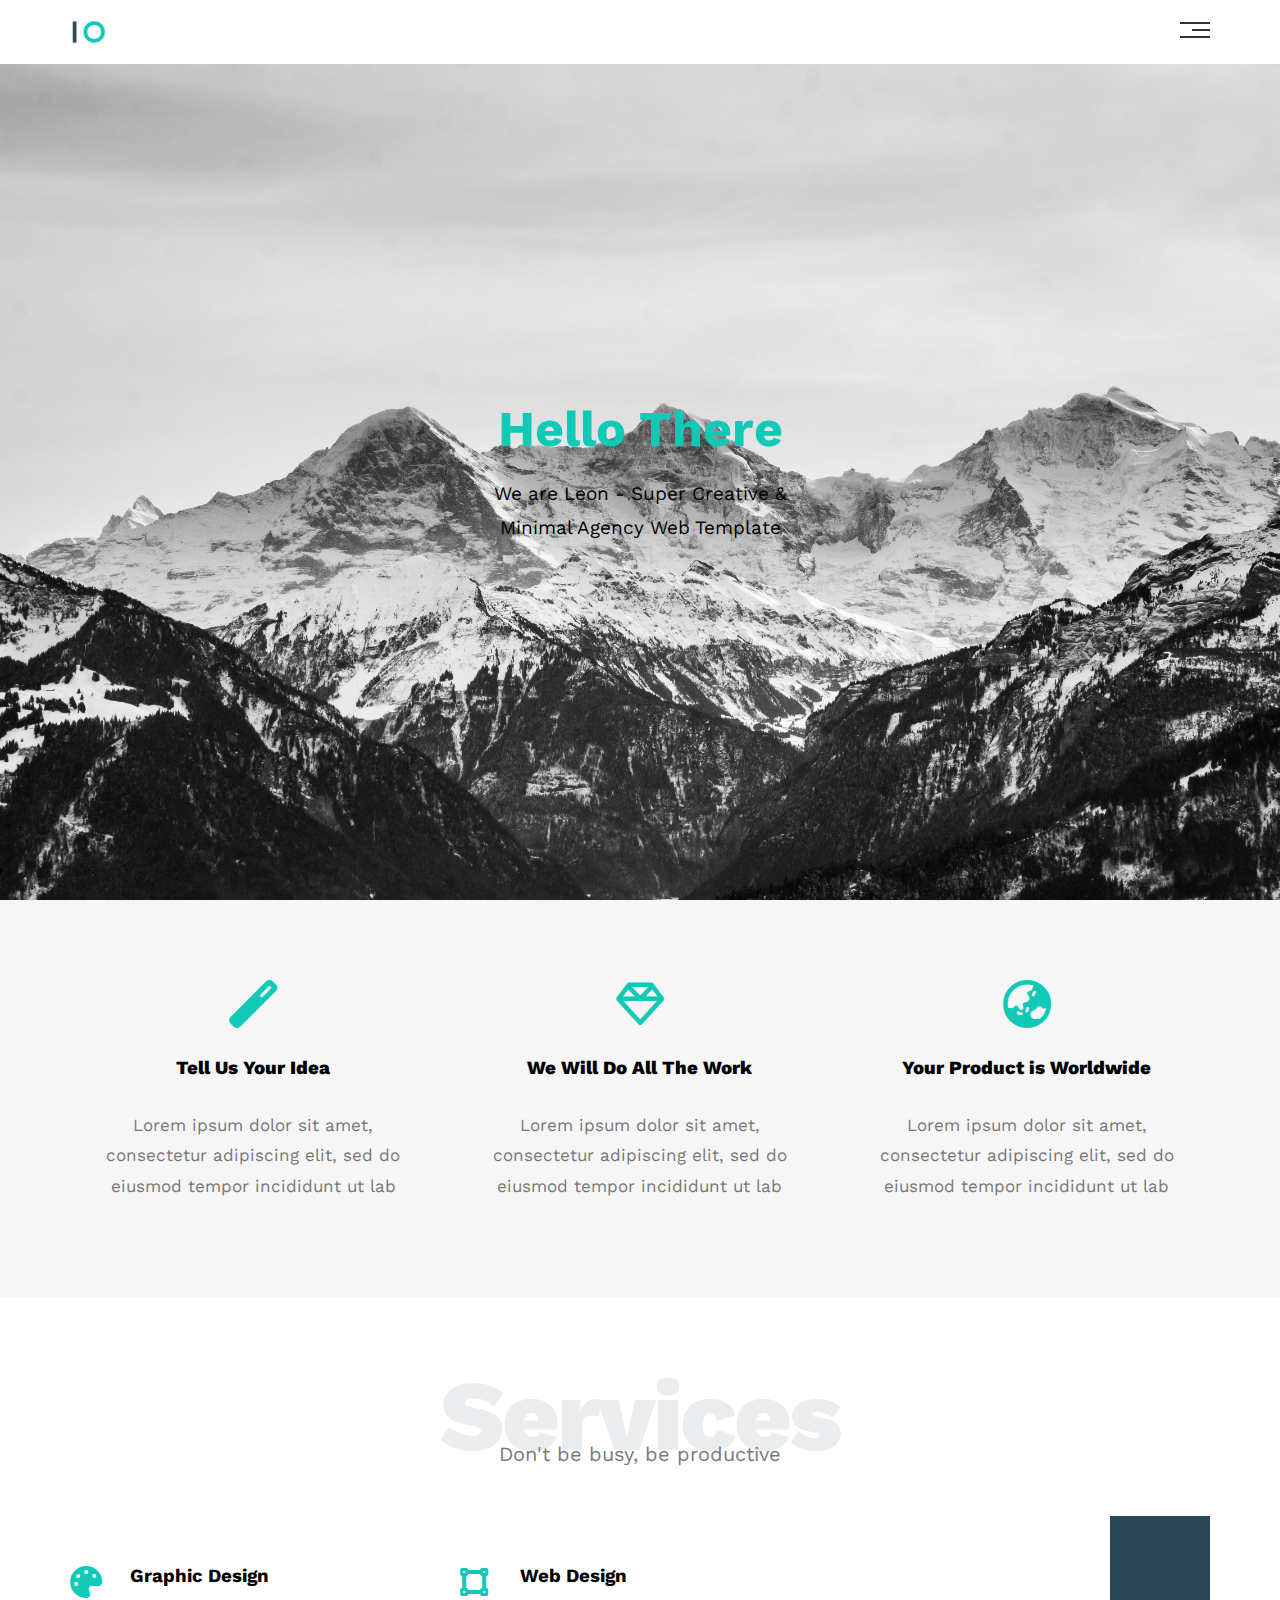
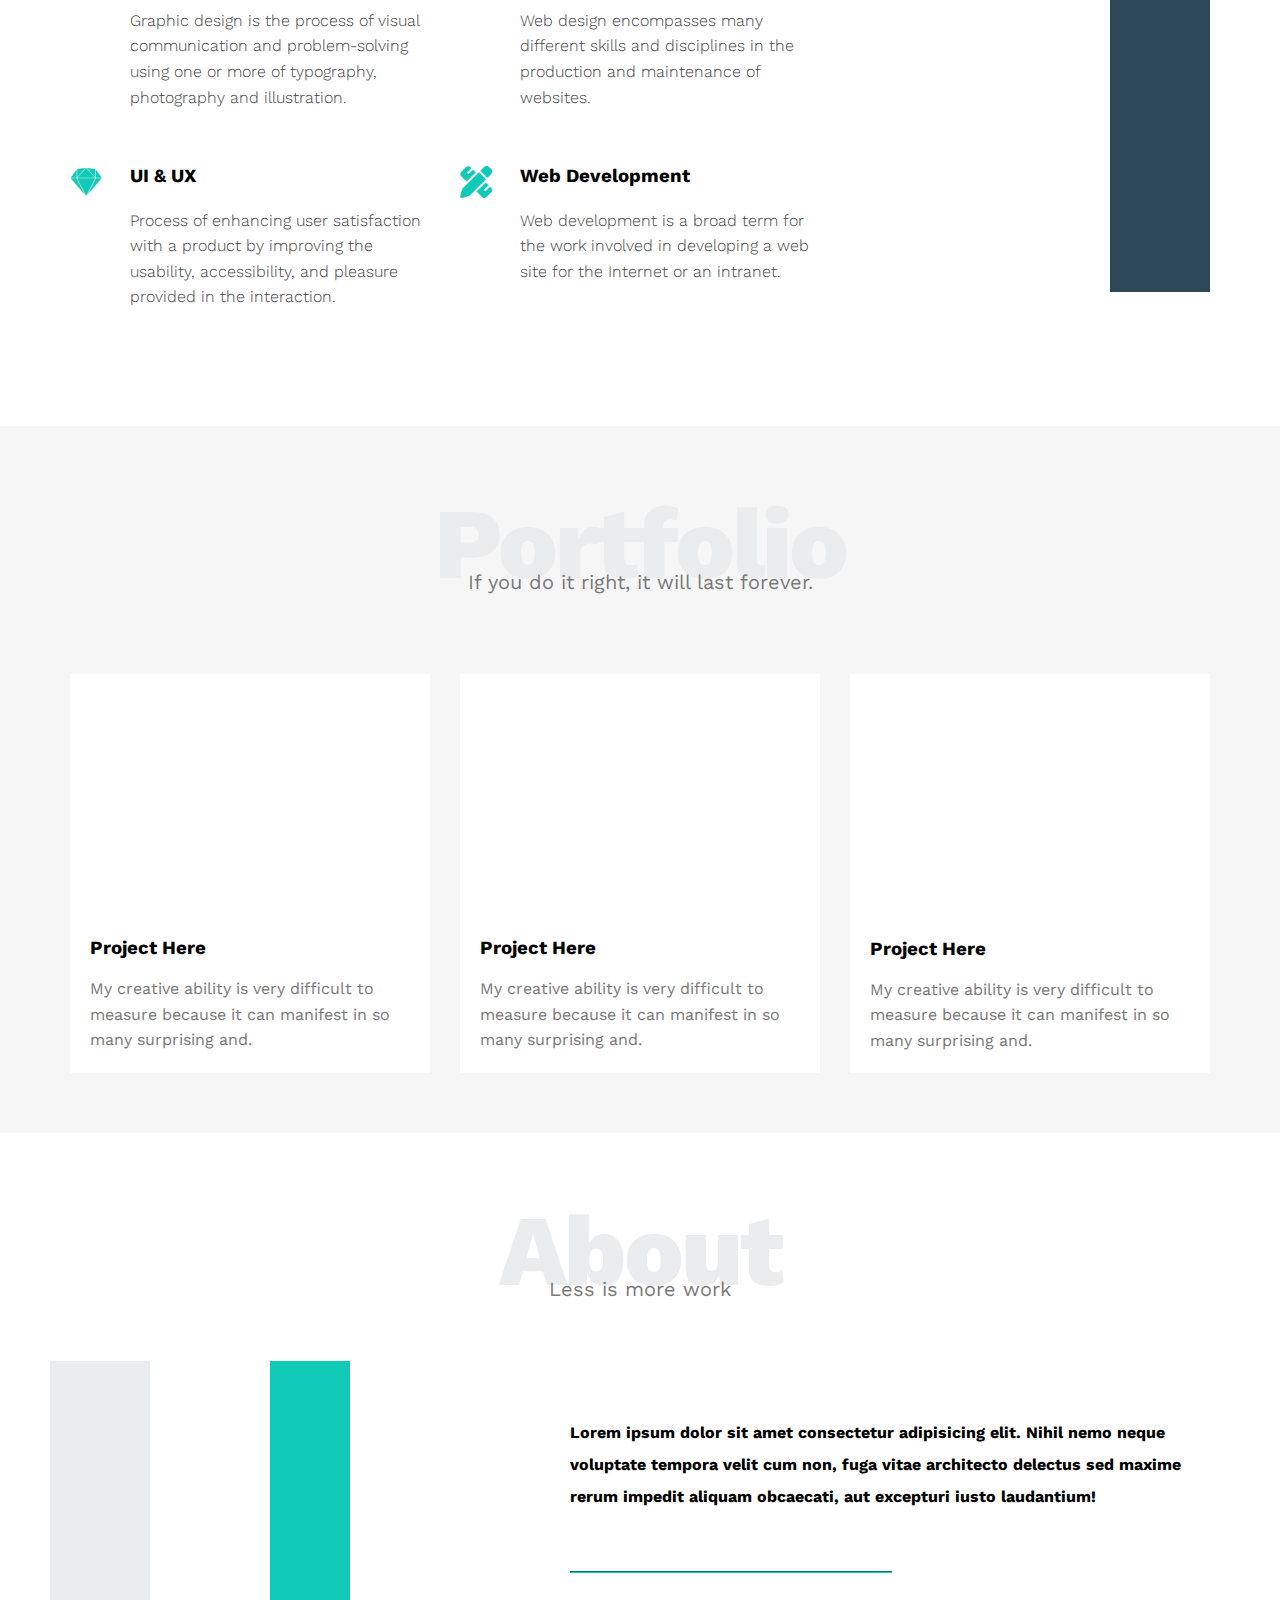
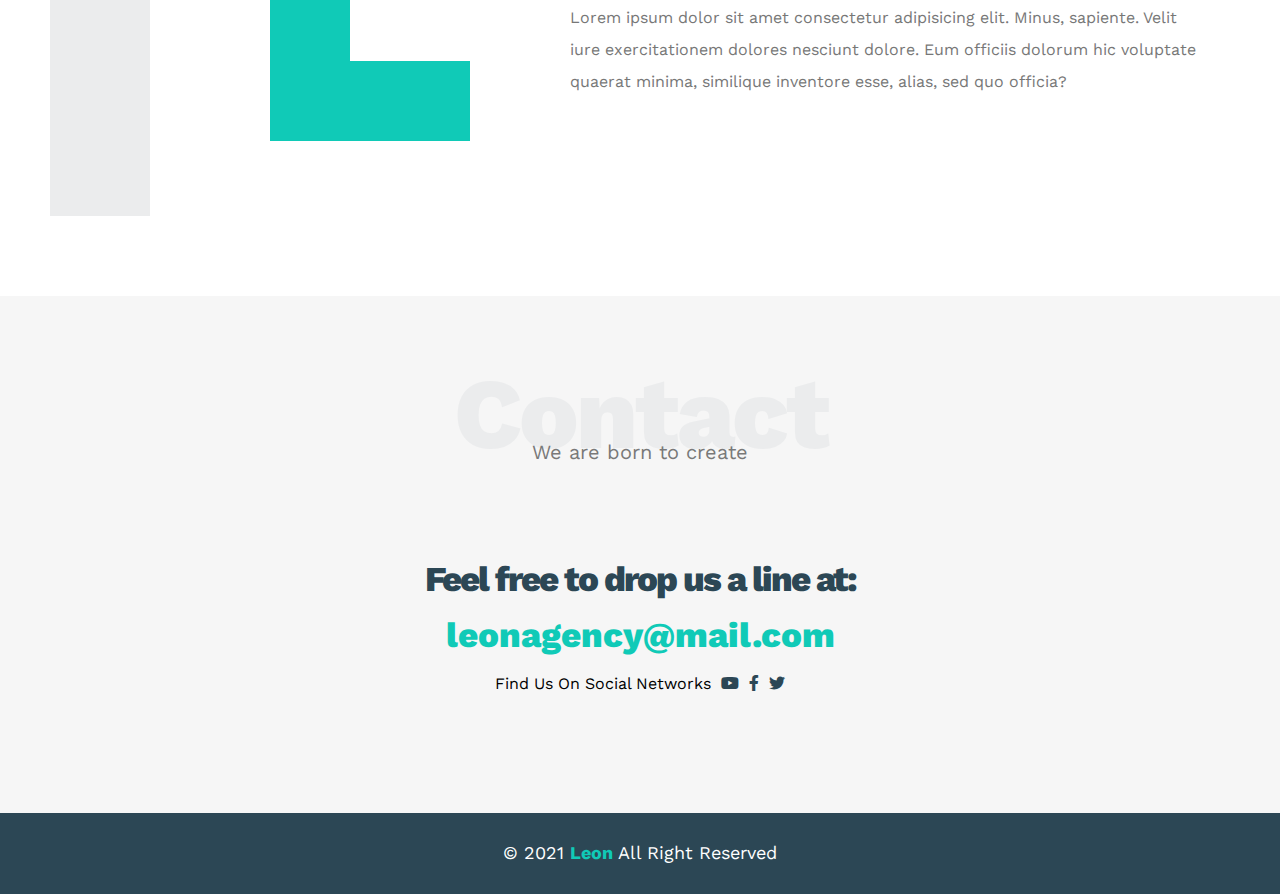
<file: 01-Tempelate__1/index.html>
<!DOCTYPE html>
<html lang="en">
  <head>
    <meta charset="UTF-8" />
    <meta http-equiv="X-UA-Compatible" content="IE=edge" />
    <meta name="viewport" content="width=device-width, initial-scale=1.0" />
    <title>Leon | Template One</title>
    <!-- Main Template CSS File -->
    <link rel="stylesheet" href="css/leon.css" />
    <!-- Render All Elements Normally -->
    <link rel="stylesheet" href="css/normalize.css" />
    <!-- Font Awesome Library -->
    <link rel="stylesheet" href="css/all.min.css" />
    <!-- Google Fonts -->
    <link rel="preconnect" href="https://fonts.gstatic.com" />
    <link
      href="https://fonts.googleapis.com/css2?family=Work+Sans:wght@200;300;400;500;600;700;800&#038;display=swap"
      rel="stylesheet"
    />
  </head>
  <body>
    <!-- Start Header -->
    <div class="header">
      <div class="container">
        <img decoding="async" class="logo" src="images/logo.png" alt="" />
        <div class="links" id="links">
          <span class="icon">
            <span></span>
            <span></span>
            <span></span>
          </span>
          <ul id="list">
            <li><a href="#services">Services</a></li>
            <li><a href="#portfolio">Portfolio</a></li>
            <li><a href="#about">About</a></li>
            <li><a href="#contact">Contact</a></li>
          </ul>
        </div>
      </div>
    </div>
    <!-- End Header -->
    <!-- Start Landing Section -->
    <div class="landing">
      <div class="intro-text">
        <h1>Hello There</h1>
        <p>We are Leon - Super Creative & Minimal Agency Web Template</p>
      </div>
    </div>
    <!-- End Landing Section -->
    <!-- Start Features -->
    <div class="features">
      <div class="container">
        <div class="feat">
          <i class="fas fa-magic fa-3x"></i>
          <h3>Tell Us Your Idea</h3>
          <p>
            Lorem ipsum dolor sit amet, consectetur adipiscing elit, sed do
            eiusmod tempor incididunt ut lab
          </p>
        </div>
        <div class="feat">
          <i class="far fa-gem fa-3x"></i>
          <h3>We Will Do All The Work</h3>
          <p>
            Lorem ipsum dolor sit amet, consectetur adipiscing elit, sed do
            eiusmod tempor incididunt ut lab
          </p>
        </div>
        <div class="feat">
          <i class="fas fa-globe-asia fa-3x"></i>
          <h3>Your Product is Worldwide</h3>
          <p>
            Lorem ipsum dolor sit amet, consectetur adipiscing elit, sed do
            eiusmod tempor incididunt ut lab
          </p>
        </div>
      </div>
    </div>
    <!-- End Features -->
    <!-- Start Services -->
    <div class="services" id="services">
      <div class="container">
        <h2 class="special-heading">Services</h2>
        <p>Don't be busy, be productive</p>
        <div class="services-content">
          <div class="col">
            <!-- Start Service -->
            <div class="srv">
              <i class="fas fa-palette fa-2x"></i>
              <div class="text">
                <h3>Graphic Design</h3>
                <p>
                  Graphic design is the process of visual communication and
                  problem-solving using one or more of typography, photography
                  and illustration.
                </p>
              </div>
            </div>
            <div class="srv">
              <i class="fab fa-sketch fa-2x"></i>
              <div class="text">
                <h3>UI & UX</h3>
                <p>
                  Process of enhancing user satisfaction with a product by
                  improving the usability, accessibility, and pleasure provided
                  in the interaction.
                </p>
              </div>
            </div>
            <!-- End Service -->
          </div>
          <div class="col">
            <!-- Start Services -->
            <div class="srv">
              <i class="fas fa-vector-square fa-2x"></i>
              <div class="text">
                <h3>Web Design</h3>
                <p>
                  Web design encompasses many different skills and disciplines
                  in the production and maintenance of websites.
                </p>
              </div>
            </div>
            <div class="srv">
              <i class="fas fa-pencil-ruler fa-2x"></i>
              <div class="text">
                <h3>Web Development</h3>
                <p>
                  Web development is a broad term for the work involved in
                  developing a web site for the Internet or an intranet.
                </p>
              </div>
            </div>
            <!-- End Services -->
          </div>
          <div class="col">
            <div class="image image-column">
              <img decoding="async" src="images/services.jpg" alt="" />
            </div>
          </div>
        </div>
      </div>
    </div>
    <!-- End Services -->
    <!-- Start Portfolio -->
    <div class="portfolio" id="portfolio">
      <div class="container">
        <h2 class="special-heading">Portfolio</h2>
        <p>If you do it right, it will last forever.</p>
        <div class="portfolio-content">
          <div class="card">
            <img decoding="async" src="images/portfolio-1.jpg" alt="" />
            <div class="info">
              <h3>Project Here</h3>
              <p>
                My creative ability is very difficult to measure because it can
                manifest in so many surprising and.
              </p>
            </div>
          </div>
          <div class="card">
            <img decoding="async" src="images/portfolio-2.jpg" alt="" />
            <div class="info">
              <h3>Project Here</h3>
              <p>
                My creative ability is very difficult to measure because it can
                manifest in so many surprising and.
              </p>
            </div>
          </div>
          <div class="card">
            <img decoding="async" src="images/portfolio-3.jpg" alt="" />
            <div class="info">
              <h3>Project Here</h3>
              <p>
                My creative ability is very difficult to measure because it can
                manifest in so many surprising and.
              </p>
            </div>
          </div>
        </div>
      </div>
    </div>
    <!-- End Portfolio -->
    <!-- Start About -->
    <div class="about">
      <div class="container">
        <h2 class="special-heading">About</h2>
        <p>Less is more work</p>
        <div class="about-content">
          <div class="image">
            <img decoding="async" src="images/about-1.jpg" alt="" />
          </div>
          <div class="text">
            <p>
              Lorem ipsum dolor sit amet consectetur adipisicing elit. Nihil
              nemo neque voluptate tempora velit cum non, fuga vitae architecto
              delectus sed maxime rerum impedit aliquam obcaecati, aut excepturi
              iusto laudantium!
            </p>
            <hr />
            <p>
              Lorem ipsum dolor sit amet consectetur adipisicing elit. Minus,
              sapiente. Velit iure exercitationem dolores nesciunt dolore. Eum
              officiis dolorum hic voluptate quaerat minima, similique inventore
              esse, alias, sed quo officia?
            </p>
          </div>
        </div>
      </div>
    </div>
    <!-- End About -->
    <!-- Start Contact -->
    <div class="contact">
      <div class="container">
        <h2 class="special-heading">Contact</h2>
        <p>We are born to create</p>
        <div class="info">
          <p class="label">Feel free to drop us a line at:</p>
          <a href="mailto:leonagency@mail.com?subject=Contact" class="link"
            >leonagency@mail.com</a
          >
          <div class="social">
            Find Us On Social Networks
            <i class="fab fa-youtube"></i>
            <i class="fab fa-facebook-f"></i>
            <i class="fab fa-twitter"></i>
          </div>
        </div>
      </div>
    </div>
    <!-- End Contact -->
    <!-- Start Footer -->
    <div class="footer">&copy; 2021 <span>Leon</span> All Right Reserved</div>
    <!-- End Footer -->

    <script src="script.js"></script>
  </body>
</html>
</file>
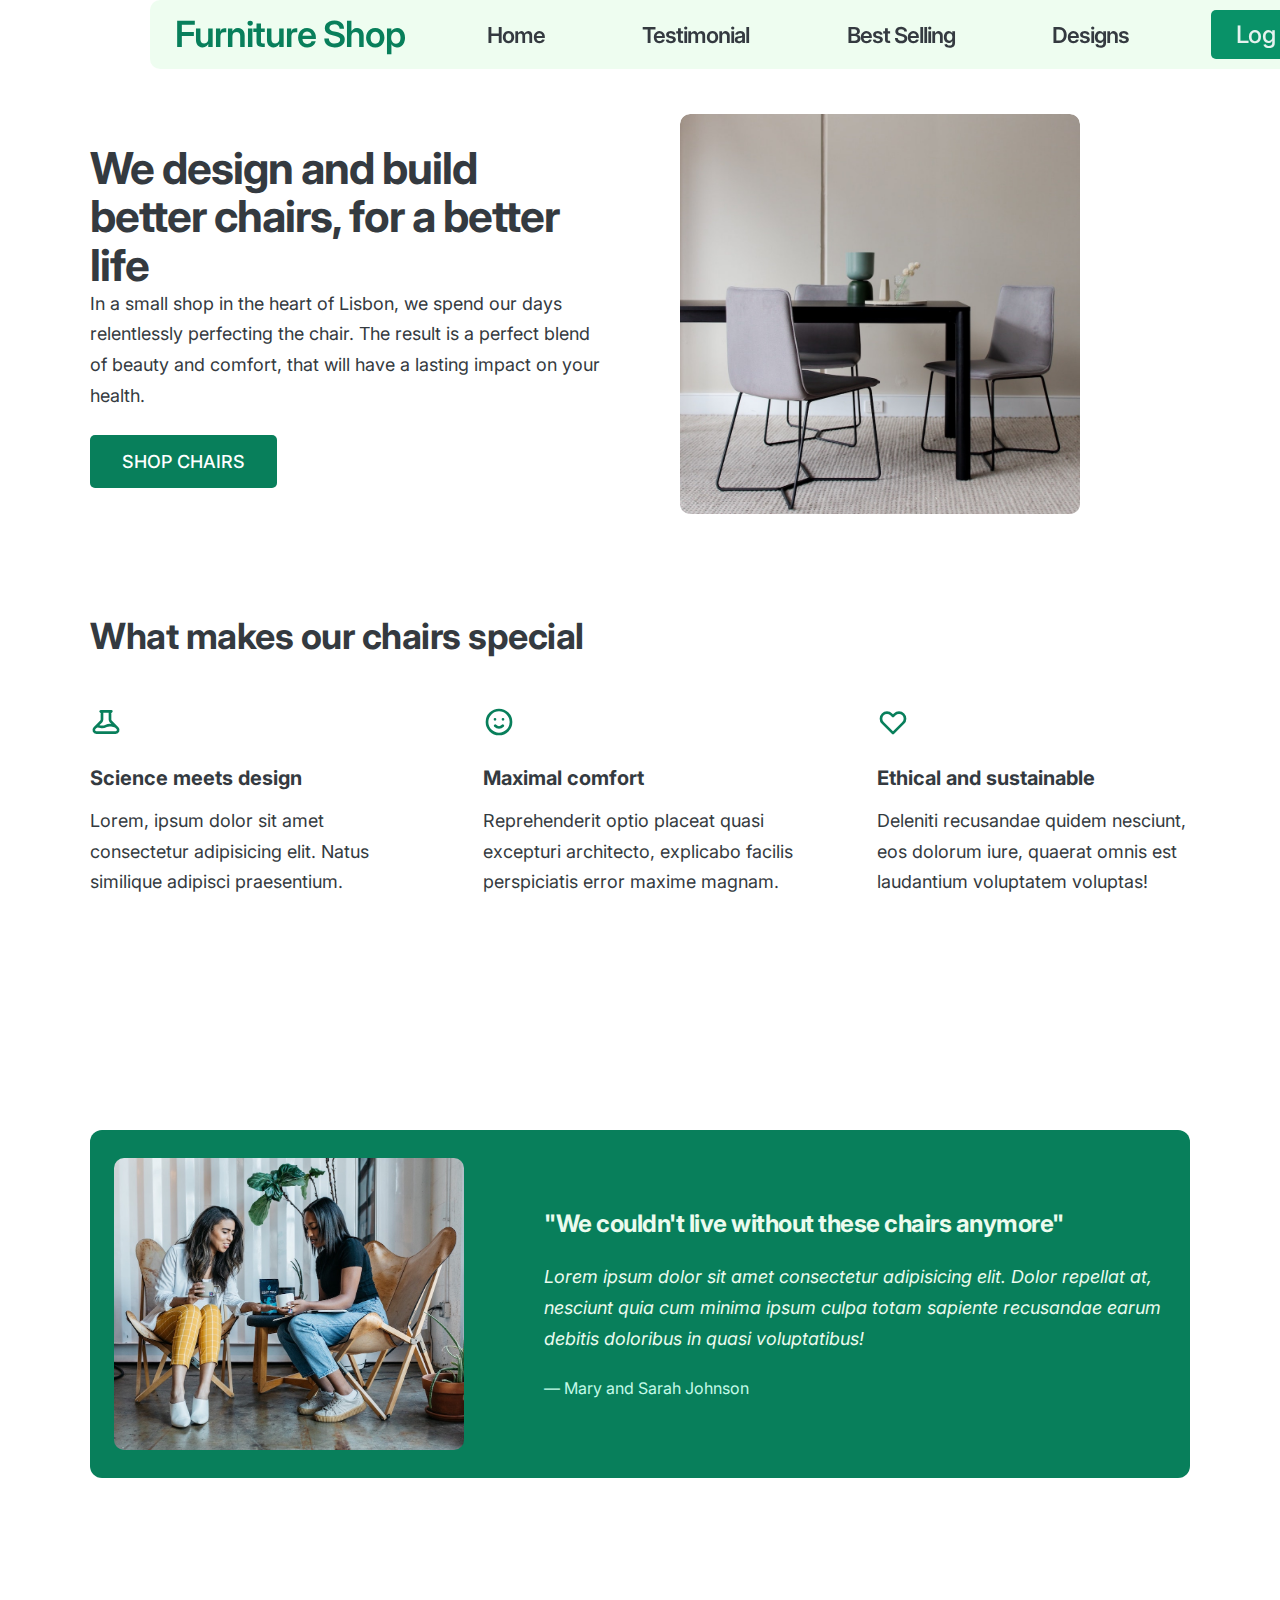
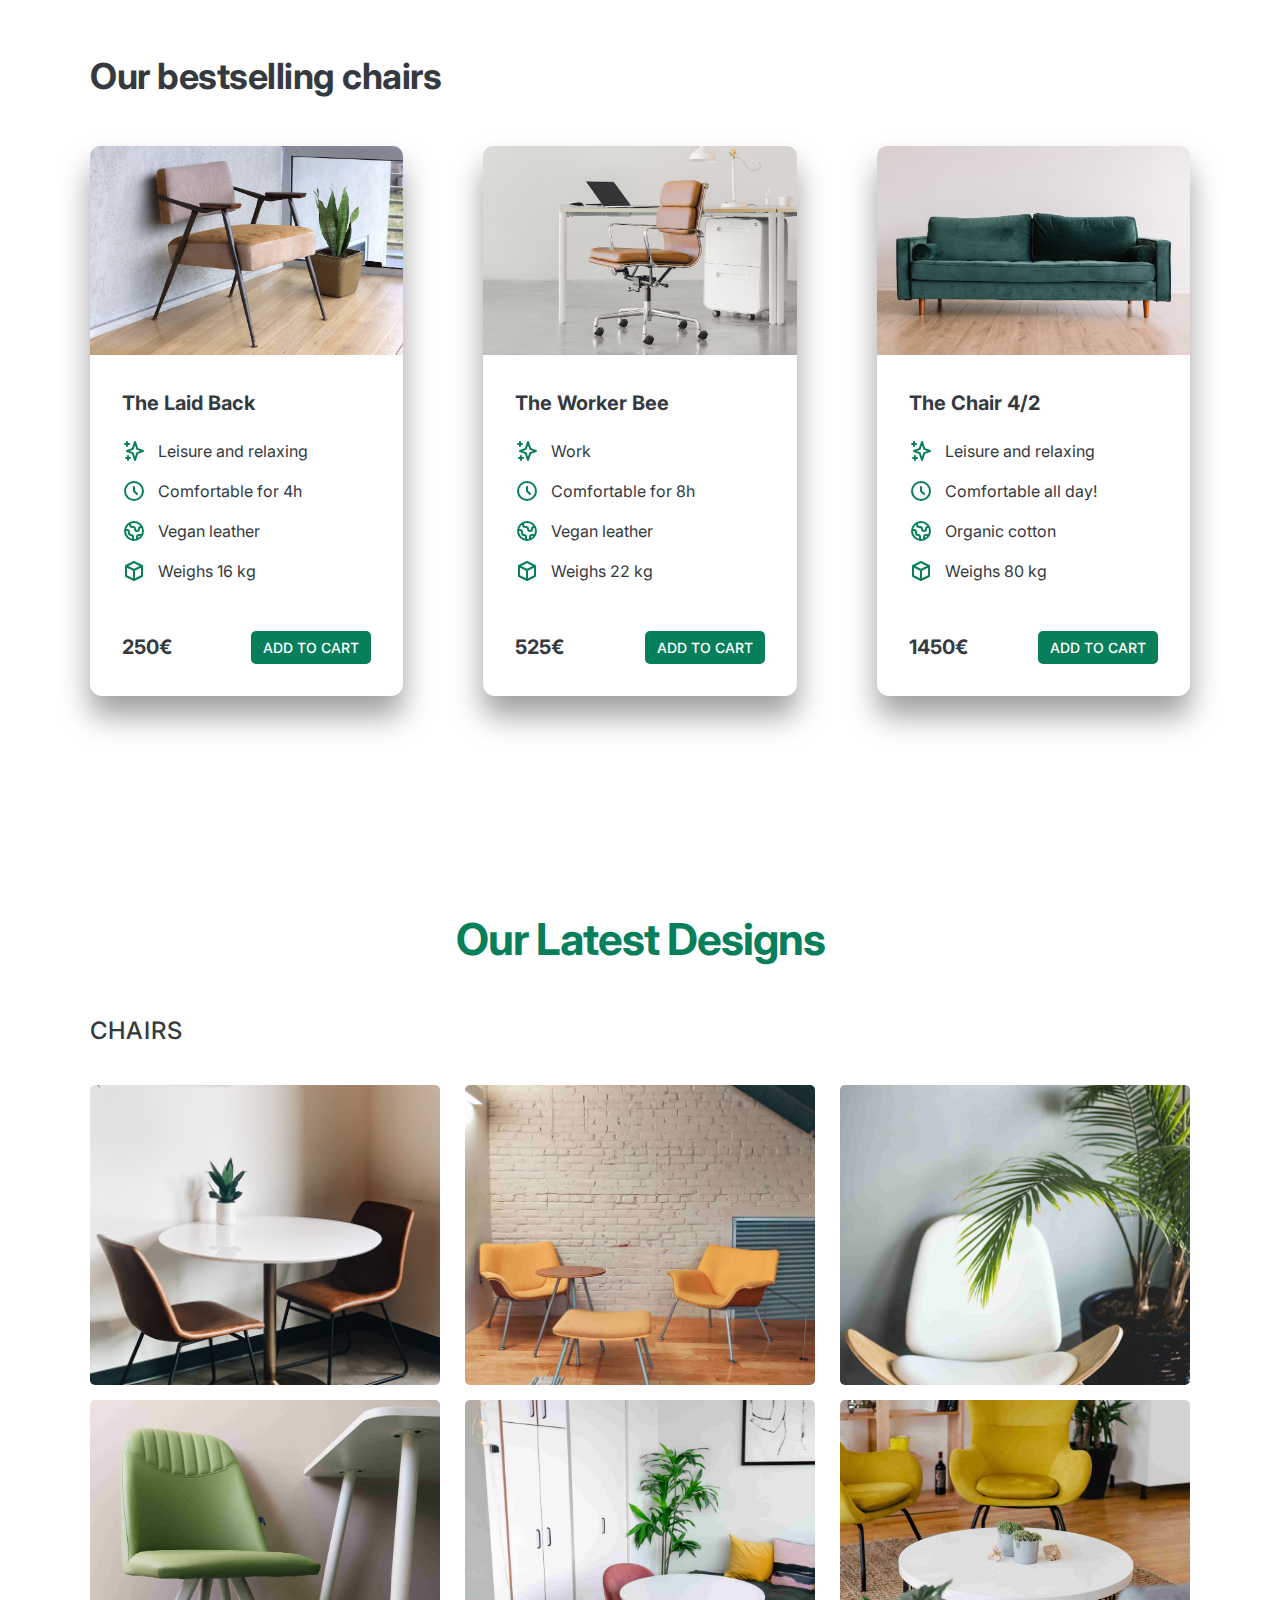
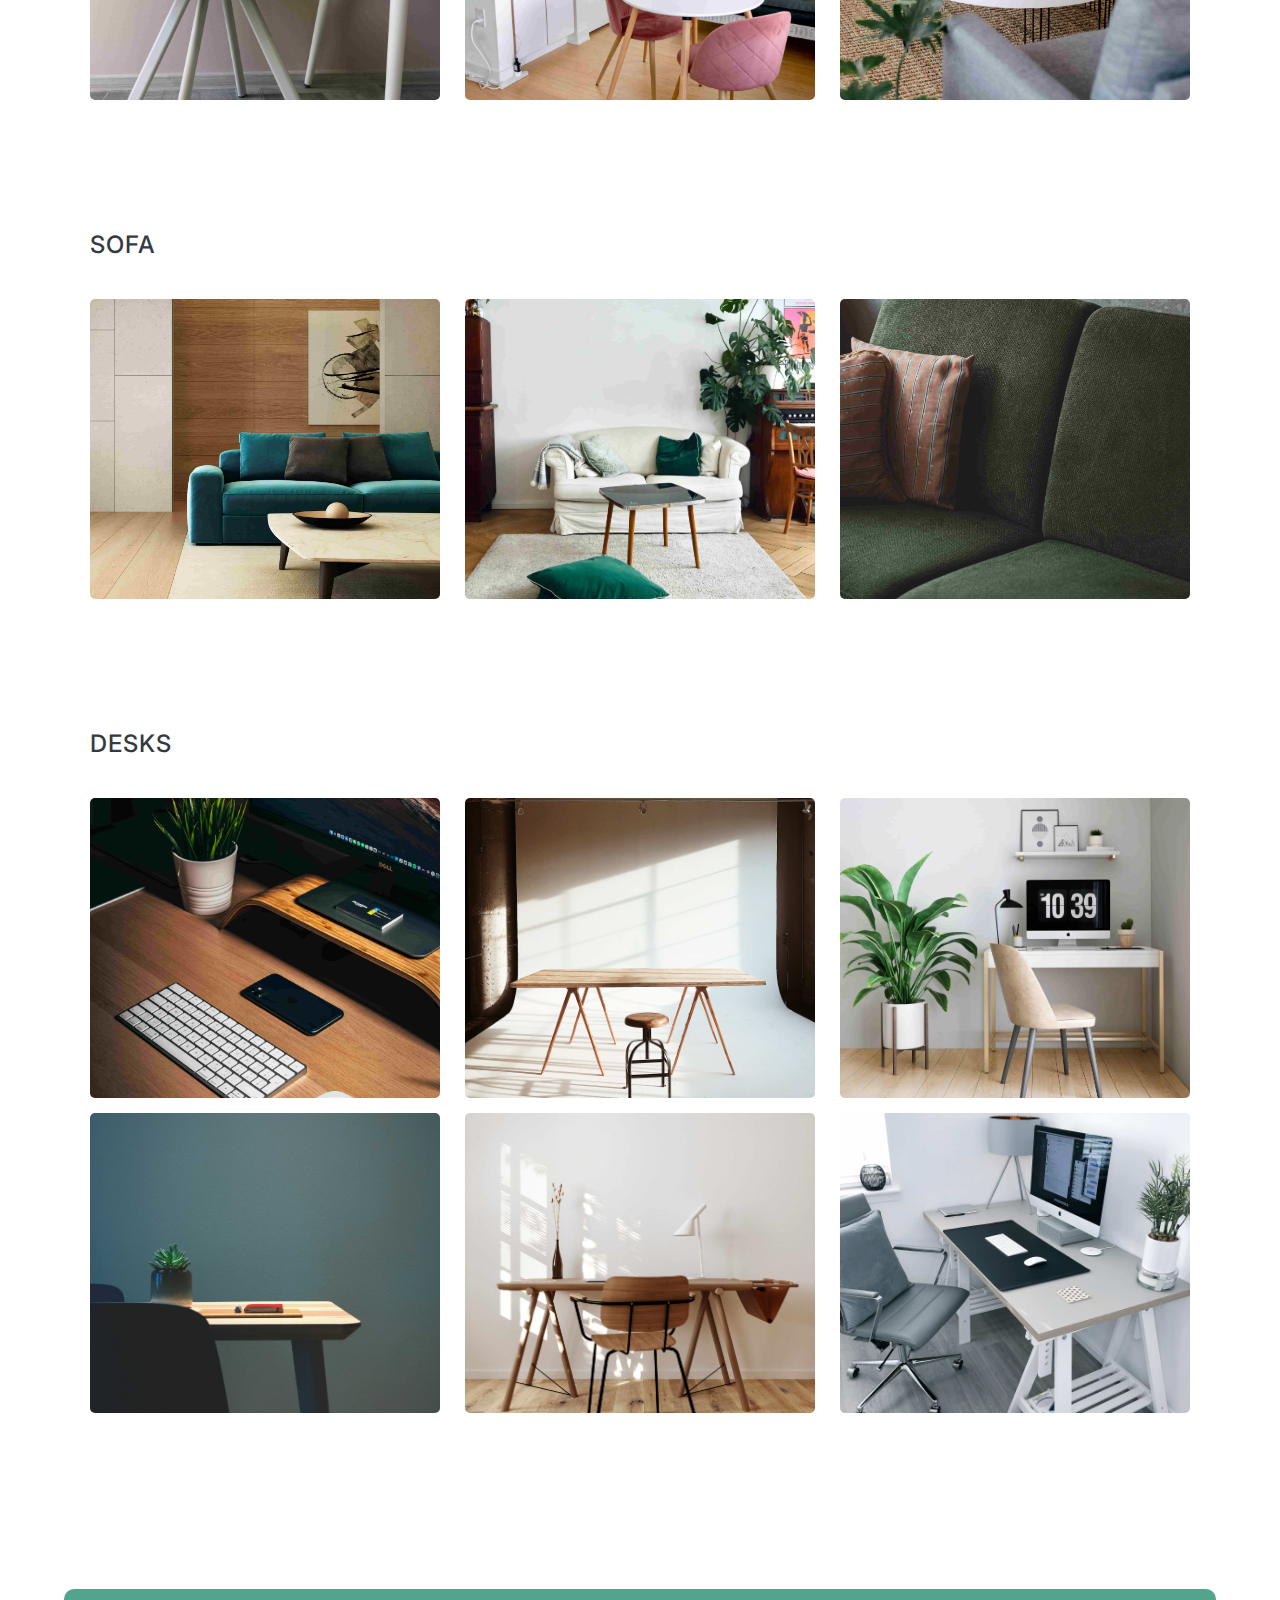
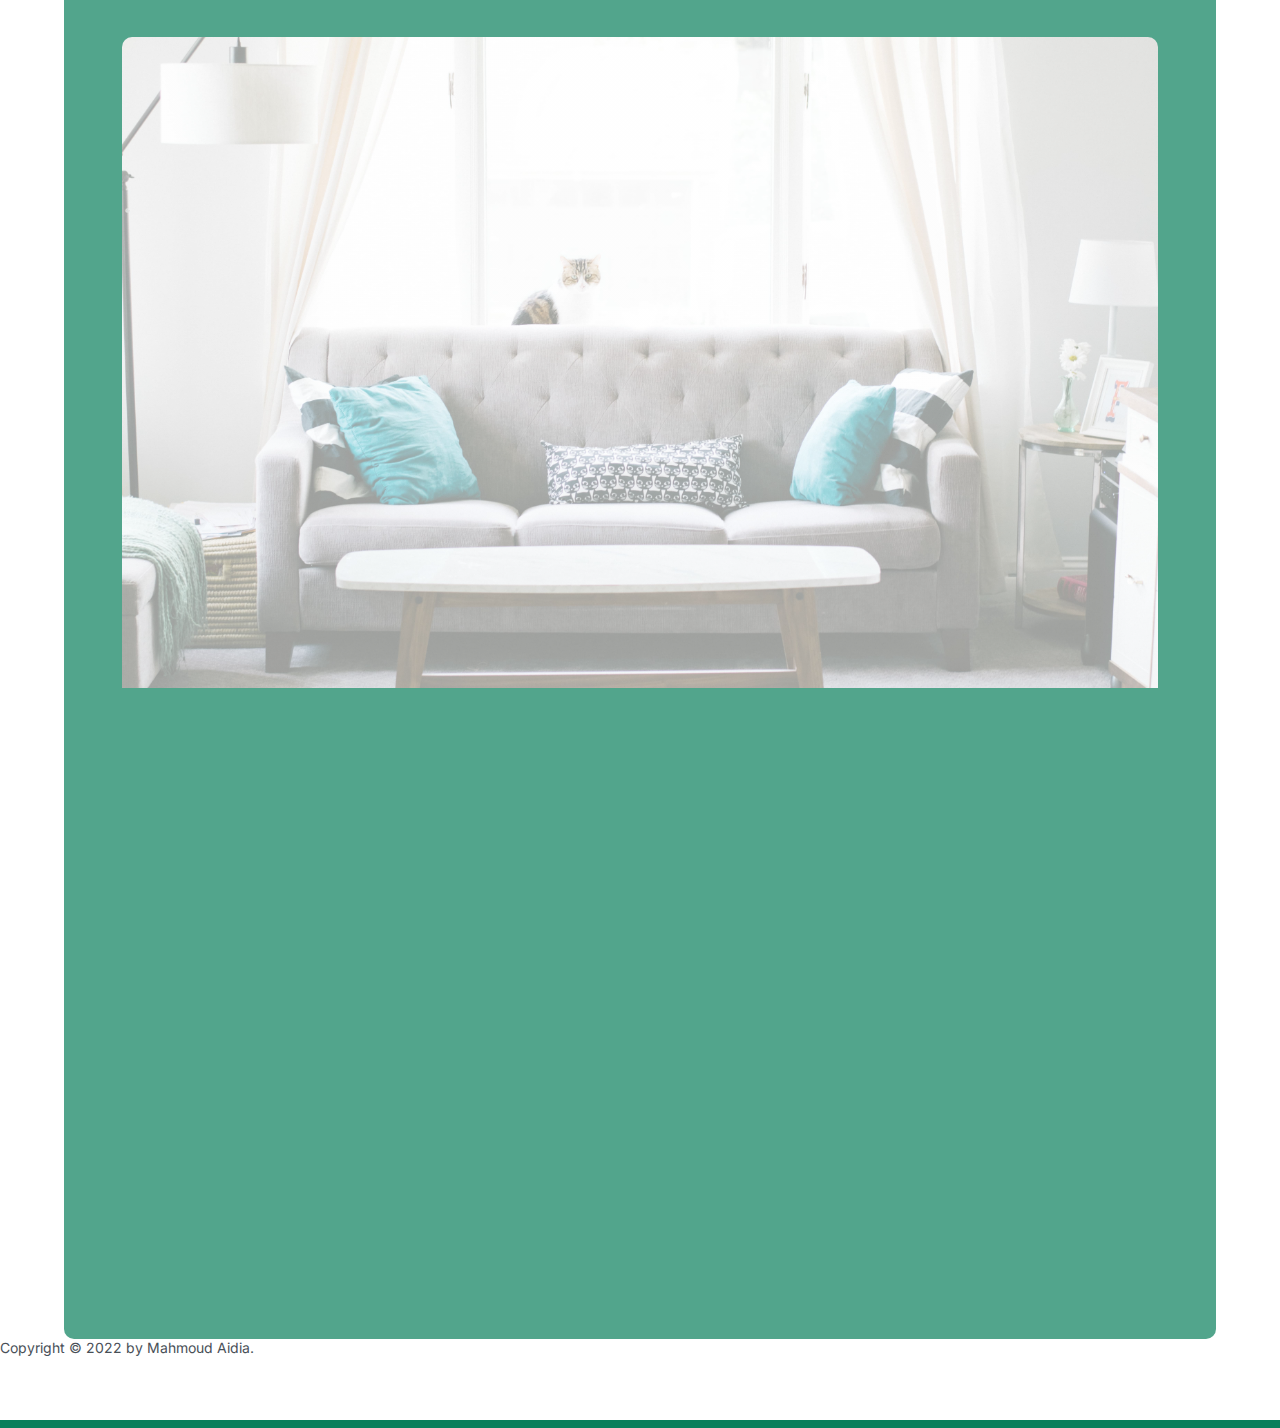
<file: 04-Chair_Store/index.html>
<!DOCTYPE html>
<html lang="en">
  <head>
    <meta charset="UTF-8" />
    <meta http-equiv="X-UA-Compatible" content="IE=edge" />
    <meta name="viewport" content="width=device-width, initial-scale=1.0" />

    <link rel="preconnect" href="https://fonts.googleapis.com" />
    <link rel="preconnect" href="https://fonts.gstatic.com" crossorigin />
    <link
      href="https://fonts.googleapis.com/css2?family=Inter:wght@400;500;700&display=swap"
      rel="stylesheet"
    />

    <link rel="stylesheet" href="css/style.css" />
    <title>Chair Shop</title>
  </head>

  <body>
    <div id="home">
      <nav class="navigation">
        <h1 class="nav-h1">Furniture Shop</h1>
        <a href="#home" class="nav-link">Home</a>
        <a href="#monial" class="nav-link">Testimonial</a>
        <a href="#selling" class="nav-link">Best Selling</a>
        <a href="#design" class="nav-link">Designs</a>
        <a href="#" class="nav-log">Log In</a>
      </nav>
    </div>
    <div class="container">
      <header>
        <div class="header-text-box">
          <h1>We design and build better chairs, for a better life</h1>
          <p class="header-text">
            In a small shop in the heart of Lisbon, we spend our days
            relentlessly perfecting the chair. The result is a perfect blend of
            beauty and comfort, that will have a lasting impact on your health.
          </p>
          <a class="btn btn--big" href="#">Shop chairs</a>
        </div>
        <div class="img-container-1">
          <img src="hero.jpg" alt="Photo" class="first-img" />
        </div>
      </header>

      <section>
        <h2>What makes our chairs special</h2>
        <div class="grid-3-cols">
          <div>
            <svg
              xmlns="http://www.w3.org/2000/svg"
              class="features-icon"
              fill="none"
              viewBox="0 0 24 24"
              stroke="currentColor"
              stroke-width="2"
            >
              <path
                stroke-linecap="round"
                stroke-linejoin="round"
                d="M19.428 15.428a2 2 0 00-1.022-.547l-2.387-.477a6 6 0 00-3.86.517l-.318.158a6 6 0 01-3.86.517L6.05 15.21a2 2 0 00-1.806.547M8 4h8l-1 1v5.172a2 2 0 00.586 1.414l5 5c1.26 1.26.367 3.414-1.415 3.414H4.828c-1.782 0-2.674-2.154-1.414-3.414l5-5A2 2 0 009 10.172V5L8 4z"
              />
            </svg>
            <p class="features-title"><strong>Science meets design</strong></p>
            <p class="features-text">
              Lorem, ipsum dolor sit amet consectetur adipisicing elit. Natus
              similique adipisci praesentium.
            </p>
          </div>

          <div>
            <svg
              xmlns="http://www.w3.org/2000/svg"
              class="features-icon"
              fill="none"
              viewBox="0 0 24 24"
              stroke="currentColor"
              stroke-width="2"
            >
              <path
                stroke-linecap="round"
                stroke-linejoin="round"
                d="M14.828 14.828a4 4 0 01-5.656 0M9 10h.01M15 10h.01M21 12a9 9 0 11-18 0 9 9 0 0118 0z"
              />
            </svg>
            <p class="features-title">
              <strong>Maximal comfort</strong>
            </p>
            <p class="features-text">
              Reprehenderit optio placeat quasi excepturi architecto, explicabo
              facilis perspiciatis error maxime magnam.
            </p>
          </div>

          <div>
            <svg
              xmlns="http://www.w3.org/2000/svg"
              class="features-icon"
              fill="none"
              viewBox="0 0 24 24"
              stroke="currentColor"
              stroke-width="2"
            >
              <path
                stroke-linecap="round"
                stroke-linejoin="round"
                d="M4.318 6.318a4.5 4.5 0 000 6.364L12 20.364l7.682-7.682a4.5 4.5 0 00-6.364-6.364L12 7.636l-1.318-1.318a4.5 4.5 0 00-6.364 0z"
              />
            </svg>
            <p class="features-title">
              <strong>Ethical and sustainable</strong>
            </p>
            <p class="features-text">
              Deleniti recusandae quidem nesciunt, eos dolorum iure, quaerat
              omnis est laudantium voluptatem voluptas!
            </p>
          </div>
        </div>
      </section>
      <section id="monial">
        <br />
        <br />
      </section>

      <section class="testimonial-section">
        <div class="grid-3-cols">
          <div class="img-container">
            <img
              src="customers.jpg"
              alt="People sitting on chairs"
              class="first-img"
            />
          </div>
          <div class="testimonial-box">
            <h2>"We couldn't live without these chairs anymore"</h2>
            <blockquote class="testimonial-text">
              Lorem ipsum dolor sit amet consectetur adipisicing elit. Dolor
              repellat at, nesciunt quia cum minima ipsum culpa totam sapiente
              recusandae earum debitis doloribus in quasi voluptatibus!
            </blockquote>
            <p class="testimonial-author">&mdash; Mary and Sarah Johnson</p>
          </div>
        </div>
      </section>

      <section>
        <div id="selling">
          <br />
          <br />
          <br />
          <br />
        </div>
        <h2>Our bestselling chairs</h2>
        <div class="grid-3-cols">
          <figure class="chair">
            <img src="chair-1.jpg" alt="Chair" class="first-img price-img" />
            <div class="chair-box">
              <h3>The Laid Back</h3>
              <ul class="chair-details">
                <li>
                  <!-- Span is a generic INLINE text element, it doesn't have any meaning. It's like a div element, but inline -->
                  <svg
                    xmlns="http://www.w3.org/2000/svg"
                    class="chair-icon"
                    fill="none"
                    viewBox="0 0 24 24"
                    stroke="currentColor"
                    stroke-width="2"
                  >
                    <path
                      stroke-linecap="round"
                      stroke-linejoin="round"
                      d="M5 3v4M3 5h4M6 17v4m-2-2h4m5-16l2.286 6.857L21 12l-5.714 2.143L13 21l-2.286-6.857L5 12l5.714-2.143L13 3z"
                    />
                  </svg>
                  <span>Leisure and relaxing</span>
                </li>
                <li>
                  <svg
                    xmlns="http://www.w3.org/2000/svg"
                    class="chair-icon"
                    fill="none"
                    viewBox="0 0 24 24"
                    stroke="currentColor"
                    stroke-width="2"
                  >
                    <path
                      stroke-linecap="round"
                      stroke-linejoin="round"
                      d="M12 8v4l3 3m6-3a9 9 0 11-18 0 9 9 0 0118 0z"
                    />
                  </svg>
                  <span>Comfortable for 4h</span>
                </li>
                <li>
                  <svg
                    xmlns="http://www.w3.org/2000/svg"
                    class="chair-icon"
                    fill="none"
                    viewBox="0 0 24 24"
                    stroke="currentColor"
                    stroke-width="2"
                  >
                    <path
                      stroke-linecap="round"
                      stroke-linejoin="round"
                      d="M3.055 11H5a2 2 0 012 2v1a2 2 0 002 2 2 2 0 012 2v2.945M8 3.935V5.5A2.5 2.5 0 0010.5 8h.5a2 2 0 012 2 2 2 0 104 0 2 2 0 012-2h1.064M15 20.488V18a2 2 0 012-2h3.064M21 12a9 9 0 11-18 0 9 9 0 0118 0z"
                    />
                  </svg>
                  <span>Vegan leather</span>
                </li>
                <li>
                  <svg
                    xmlns="http://www.w3.org/2000/svg"
                    class="chair-icon"
                    fill="none"
                    viewBox="0 0 24 24"
                    stroke="currentColor"
                    stroke-width="2"
                  >
                    <path
                      stroke-linecap="round"
                      stroke-linejoin="round"
                      d="M20 7l-8-4-8 4m16 0l-8 4m8-4v10l-8 4m0-10L4 7m8 4v10M4 7v10l8 4"
                    />
                  </svg>
                  <span>Weighs 16 kg</span>
                </li>
              </ul>
              <div class="chair-price">
                <strong>250€</strong>
                <a href="#" class="btn btn--small">Add to cart</a>
              </div>
            </div>
          </figure>

          <figure class="chair">
            <img src="chair-2.jpg" alt="Chair" class="first-img price-img" />
            <div class="chair-box">
              <h3>The Worker Bee</h3>
              <ul class="chair-details">
                <li>
                  <svg
                    xmlns="http://www.w3.org/2000/svg"
                    class="chair-icon"
                    fill="none"
                    viewBox="0 0 24 24"
                    stroke="currentColor"
                    stroke-width="2"
                  >
                    <path
                      stroke-linecap="round"
                      stroke-linejoin="round"
                      d="M5 3v4M3 5h4M6 17v4m-2-2h4m5-16l2.286 6.857L21 12l-5.714 2.143L13 21l-2.286-6.857L5 12l5.714-2.143L13 3z"
                    />
                  </svg>
                  <span>Work</span>
                </li>
                <li>
                  <svg
                    xmlns="http://www.w3.org/2000/svg"
                    class="chair-icon"
                    fill="none"
                    viewBox="0 0 24 24"
                    stroke="currentColor"
                    stroke-width="2"
                  >
                    <path
                      stroke-linecap="round"
                      stroke-linejoin="round"
                      d="M12 8v4l3 3m6-3a9 9 0 11-18 0 9 9 0 0118 0z"
                    />
                  </svg>
                  <span>Comfortable for 8h</span>
                </li>
                <li>
                  <svg
                    xmlns="http://www.w3.org/2000/svg"
                    class="chair-icon"
                    fill="none"
                    viewBox="0 0 24 24"
                    stroke="currentColor"
                    stroke-width="2"
                  >
                    <path
                      stroke-linecap="round"
                      stroke-linejoin="round"
                      d="M3.055 11H5a2 2 0 012 2v1a2 2 0 002 2 2 2 0 012 2v2.945M8 3.935V5.5A2.5 2.5 0 0010.5 8h.5a2 2 0 012 2 2 2 0 104 0 2 2 0 012-2h1.064M15 20.488V18a2 2 0 012-2h3.064M21 12a9 9 0 11-18 0 9 9 0 0118 0z"
                    />
                  </svg>
                  <span>Vegan leather</span>
                </li>
                <li>
                  <svg
                    xmlns="http://www.w3.org/2000/svg"
                    class="chair-icon"
                    fill="none"
                    viewBox="0 0 24 24"
                    stroke="currentColor"
                    stroke-width="2"
                  >
                    <path
                      stroke-linecap="round"
                      stroke-linejoin="round"
                      d="M20 7l-8-4-8 4m16 0l-8 4m8-4v10l-8 4m0-10L4 7m8 4v10M4 7v10l8 4"
                    />
                  </svg>
                  <span>Weighs 22 kg</span>
                </li>
              </ul>
              <div class="chair-price">
                <strong>525€</strong>
                <a href="#" class="btn btn--small">Add to cart</a>
              </div>
            </div>
          </figure>

          <figure class="chair">
            <img src="chair-3.jpg" alt="Chair" class="first-img price-img" />
            <div class="chair-box">
              <h3>The Chair 4/2</h3>
              <ul class="chair-details">
                <li>
                  <svg
                    xmlns="http://www.w3.org/2000/svg"
                    class="chair-icon"
                    fill="none"
                    viewBox="0 0 24 24"
                    stroke="currentColor"
                    stroke-width="2"
                  >
                    <path
                      stroke-linecap="round"
                      stroke-linejoin="round"
                      d="M5 3v4M3 5h4M6 17v4m-2-2h4m5-16l2.286 6.857L21 12l-5.714 2.143L13 21l-2.286-6.857L5 12l5.714-2.143L13 3z"
                    />
                  </svg>
                  <span>Leisure and relaxing</span>
                </li>
                <li>
                  <svg
                    xmlns="http://www.w3.org/2000/svg"
                    class="chair-icon"
                    fill="none"
                    viewBox="0 0 24 24"
                    stroke="currentColor"
                    stroke-width="2"
                  >
                    <path
                      stroke-linecap="round"
                      stroke-linejoin="round"
                      d="M12 8v4l3 3m6-3a9 9 0 11-18 0 9 9 0 0118 0z"
                    />
                  </svg>
                  <span>Comfortable all day!</span>
                </li>
                <li>
                  <svg
                    xmlns="http://www.w3.org/2000/svg"
                    class="chair-icon"
                    fill="none"
                    viewBox="0 0 24 24"
                    stroke="currentColor"
                    stroke-width="2"
                  >
                    <path
                      stroke-linecap="round"
                      stroke-linejoin="round"
                      d="M3.055 11H5a2 2 0 012 2v1a2 2 0 002 2 2 2 0 012 2v2.945M8 3.935V5.5A2.5 2.5 0 0010.5 8h.5a2 2 0 012 2 2 2 0 104 0 2 2 0 012-2h1.064M15 20.488V18a2 2 0 012-2h3.064M21 12a9 9 0 11-18 0 9 9 0 0118 0z"
                    />
                  </svg>
                  <span>Organic cotton</span>
                </li>
                <li>
                  <svg
                    xmlns="http://www.w3.org/2000/svg"
                    class="chair-icon"
                    fill="none"
                    viewBox="0 0 24 24"
                    stroke="currentColor"
                    stroke-width="2"
                  >
                    <path
                      stroke-linecap="round"
                      stroke-linejoin="round"
                      d="M20 7l-8-4-8 4m16 0l-8 4m8-4v10l-8 4m0-10L4 7m8 4v10M4 7v10l8 4"
                    />
                  </svg>
                  <span>Weighs 80 kg</span>
                </li>
              </ul>
              <div class="chair-price">
                <strong>1450€</strong>
                <a href="#" class="btn btn--small">Add to cart</a>
              </div>
            </div>
          </figure>
        </div>
      </section>

      <section id="design" class="design-container">
        <h4 class="outer-subheading">Our Latest Designs</h4>
        <div class="gallery">
          <h4 class="inner-subheading">Chairs</h4>

          <div class="chairs-gallery">
            <div class="img-container">
              <img
                src="img/chairs/chair--1.jpg"
                alt="chairs"
                class="chair-img"
              />
            </div>
            <div class="img-container">
              <img
                src="img/chairs/chair--2.jpg"
                alt="chairs"
                class="chair-img"
              />
            </div>
            <div class="img-container">
              <img
                src="img/chairs/chair--3.jpg"
                alt="chairs"
                class="chair-img"
              />
            </div>
            <div class="img-container">
              <img
                src="img/chairs/chair--4.jpg"
                alt="chairs"
                class="chair-img"
              />
            </div>
            <div class="img-container">
              <img
                src="img/chairs/chair--7.jpg"
                alt="chairs"
                class="chair-img"
              />
            </div>
            <div class="img-container">
              <img
                src="img/chairs/chair--6.jpg"
                alt="chairs"
                class="chair-img"
              />
            </div>
          </div>
          <h4 class="inner-subheading">Sofa</h4>
          <div class="sofa-gallery">
            <div class="img-container">
              <img
                src="img/sofa/sofa--5.jpg"
                alt="sofa desing"
                class="sofa-img"
              />
            </div>
            <div class="img-container">
              <img
                src="img/sofa/sofa--8.jpg"
                alt="sofa desing"
                class="sofa-img"
              />
            </div>
            <div class="img-container">
              <img
                src="img/sofa/sofa--9.jpg"
                alt="sofa desing"
                class="sofa-img"
              />
            </div>
          </div>
          <h4 class="inner-subheading">Desks</h4>
          <div class="desk-gallery">
            <div class="img-container">
              <img src="img/desk/desk--1.jpg" alt="Desk" class="desk-img" />
            </div>
            <div class="img-container">
              <img src="img/desk/desk--2.jpg" alt="Desk" class="desk-img" />
            </div>
            <div class="img-container">
              <img src="img/desk/desk--11.jpg" alt="Desk" class="desk-img" />
            </div>
            <div class="img-container">
              <img src="img/desk/desk--4.jpg" alt="Desk" class="desk-img" />
            </div>

            <div class="img-container">
              <img src="img/desk/desk--7.jpg" alt="Desk" class="desk-img" />
            </div>
            <div class="img-container">
              <img src="img/desk/desk--9.jpg" alt="Desk" class="desk-img" />
            </div>
          </div>
          <!-- <h4 class="inner-subheading">Beds</h4>
          <div class="bed-gallery">
            <div class="img-container">
              <img src="img/bed/bed--1.jpg" alt="bed" class="bed-img" />
            </div>
            <div class="img-container">
              <img src="img/bed/bed--2.jpg" alt="bed" class="bed-img" />
            </div>
            <div class="img-container">
              <img src="img/bed/bed--3.jpg" alt="bed" class="bed-img" />
            </div>
            <div class="img-container">
              <img src="img/bed/bed--4.jpg" alt="bed" class="bed-img" />
            </div>
            <div class="img-container">
              <img src="img/bed/bed--5.jpg" alt="bed" class="bed-img" />
            </div>
            <div class="img-container">
              <img src="img/bed/bed--6.jpg" alt="bed" class="bed-img" />
            </div>
          </div> -->
        </div>
      </section>
    </div>
    <footer>
      <div class="footer-background__green">
        <div class="footer-img"></div>
        <div class="footer-icons"></div>
        <div class="footer-texts"></div>
      </div>
      Copyright &copy; 2022 by Mahmoud Aidia.
    </footer>
  </body>
</html>
</file>
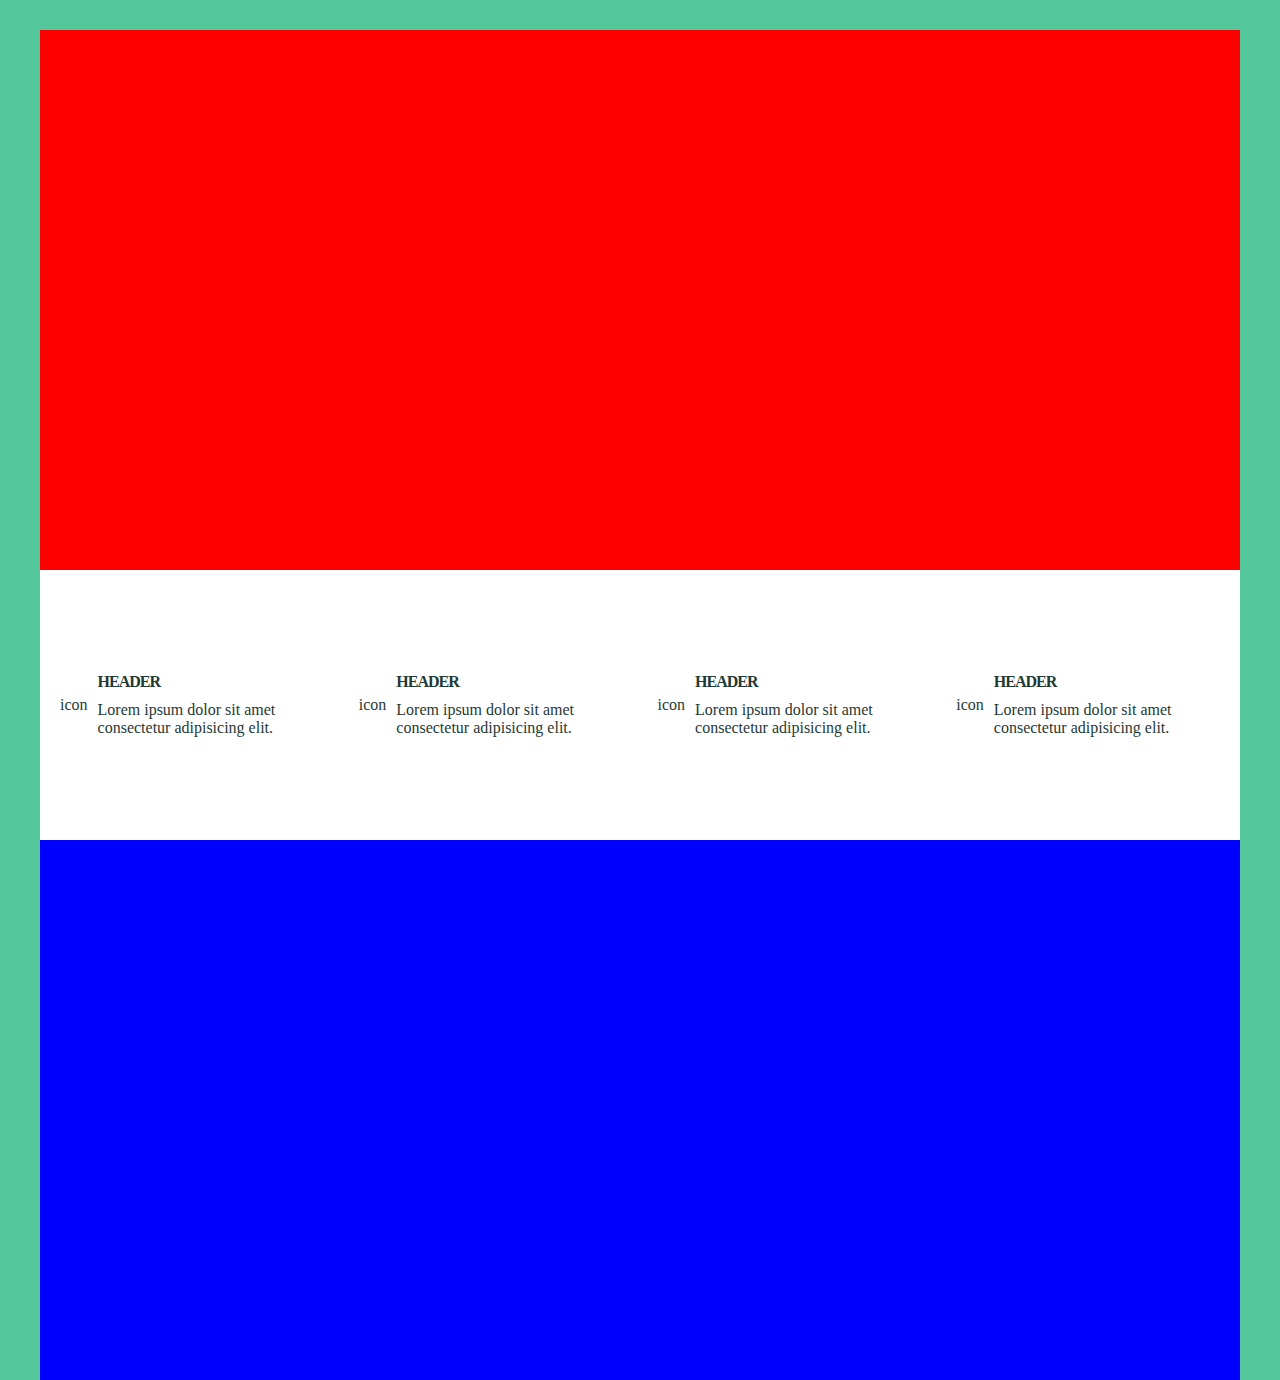
<file: 06- simple/index.html>
<!DOCTYPE html>
<html lang="en">
  <head>
    <meta charset="UTF-8" />
    <meta name="viewport" content="width=device-width, initial-scale=1.0" />
    <link rel="stylesheet" href="style.css" />
    <title>Simple Design</title>
  </head>
  <body>
    <main>
      <div class="img"></div>
      <div class="features">
        <!-- Feature -->
        <div class="feature">
          <p>icon</p>
          <div>
            <h3>HEADER</h3>
            <p>Lorem ipsum dolor sit amet consectetur adipisicing elit.</p>
          </div>
        </div>

        <!-- Feature -->
        <div class="feature">
          <p>icon</p>
          <div>
            <h3>HEADER</h3>
            <p>Lorem ipsum dolor sit amet consectetur adipisicing elit.</p>
          </div>
        </div>

        <!-- Feature -->
        <div class="feature">
          <p>icon</p>
          <div>
            <h3>HEADER</h3>
            <p>Lorem ipsum dolor sit amet consectetur adipisicing elit.</p>
          </div>
        </div>

        <!-- Feature -->
        <div class="feature">
          <p>icon</p>
          <div>
            <h3>HEADER</h3>
            <p>Lorem ipsum dolor sit amet consectetur adipisicing elit.</p>
          </div>
        </div>
      </div>
      <footer class="footer"></footer>
    </main>
  </body>
</html>
</file>
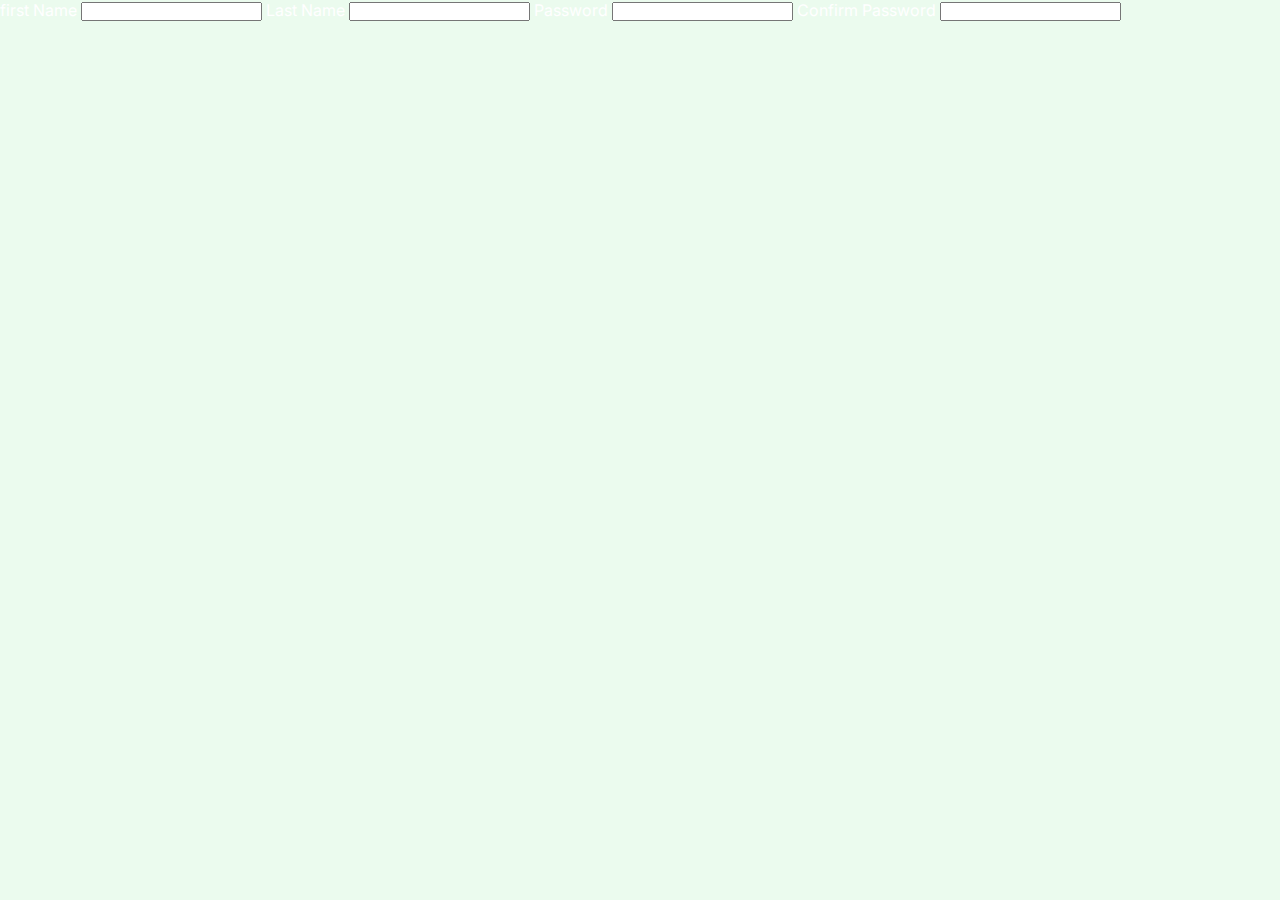
<file: 04-Chair_Store/sign-in.html>
<!DOCTYPE html>
<html lang="en">
  <head>
    <meta charset="UTF-8" />
    <meta http-equiv="X-UA-Compatible" content="IE=edge" />
    <meta name="viewport" content="width=device-width, initial-scale=1.0" />
    <link
      href="https://fonts.googleapis.com/css2?family=Inter:wght@400;500;700&display=swap"
      rel="stylesheet"
    />
    <link rel="stylesheet" href="css/sing-in.css" />
    <title>Sign In</title>
  </head>
  <body>
    <section class="form-container">
      <form>
        <label for="" class="first-name-text"> first Name </label>
        <input type="text" />

        <label for="" class="last-name-text">Last Name</label>
        <input type="text" />

        <label for="" class="last-name-text">Password</label>
        <input type="password" />

        <label for="" class="last-name-text">Confirm Password</label>
        <input type="password" />
      </form>
    </section>
  </body>
</html>
</file>
<file: 01-Tempelate__1/css/leon.css>
/* Start Variables */
:root {
  --main-color: #10cab7;
  --secondary-color: #2c4755;
  --section-padding: 60px;
  --section-background: #f6f6f6;
  --main-duration: 0.5s;
}
/* End Variables */
/* Start Global Rules */
* {
  -webkit-box-sizing: border-box;
  -moz-box-sizing: border-box;
  box-sizing: border-box;
}
html {
  scroll-behavior: smooth;
}
body {
  font-family: "Work Sans", sans-serif;
}
.container {
  padding-left: 15px;
  padding-right: 15px;
  margin-left: auto;
  margin-right: auto;
}
/* Small */
@media (min-width: 768px) {
  .container {
    width: 750px;
  }
}
/* Medium */
@media (min-width: 992px) {
  .container {
    width: 970px;
  }
}
/* Large */
@media (min-width: 1200px) {
  .container {
    width: 1170px;
  }
}
/* End Global Rules */
/* Start Components */
.special-heading {
  color: #ebeced;
  font-size: 100px;
  text-align: center;
  font-weight: 800;
  letter-spacing: -3px;
  margin: 0;
}
.special-heading + p {
  margin: -30px 0 0;
  font-size: 20px;
  text-align: center;
  color: #797979;
}
@media (max-width: 767px) {
  .special-heading {
    font-size: 60px;
  }
  .special-heading + p {
    margin-top: -20px;
  }
}
/* End Components */
/* Start Header */
.header {
  padding: 20px;
}
.header .container {
  display: flex;
  justify-content: space-between;
  align-items: center;
}
.header .logo {
  width: 60px;
}
.header .links {
  position: relative;
}
.header .links:hover {
  cursor: pointer;
}
.header .links:hover .icon span:nth-child(2) {
  width: 100%;
}
.header .links .icon {
  width: 30px;
  display: flex;
  flex-wrap: wrap;
  justify-content: flex-end;
}
.header .links .icon span {
  background-color: #333;
  margin-bottom: 5px;
  height: 2px;
}
.header .links .icon span:first-child {
  width: 100%;
}
.header .links .icon span:nth-child(2) {
  width: 60%;
  transition: var(--main-duration);
}
.header .links .icon span:last-child {
  width: 100%;
}
.header .links ul {
  list-style: none;
  margin: 0;
  padding: 0;
  background-color: #f6f6f6;
  position: absolute;
  right: 0;
  min-width: 200px;
  top: calc(100% + 15px);
  display: none;
  z-index: 1;
}
.header .links ul::before {
  content: "";
  border-width: 10px;
  border-style: solid;
  border-color: transparent transparent #f6f6f6 transparent;
  position: absolute;
  right: 5px;
  top: -20px;
}
.header .links ul.visible {
  display: block;
}
.header .links ul li a {
  display: block;
  padding: 15px;
  text-decoration: none;
  color: #333;
  transition: var(--main-duration);
}
.header .links ul li a:hover {
  padding-left: 25px;
}
.header .links ul li:not(:last-child) a {
  border-bottom: 1px solid #ddd;
}
/* End Header */
/* Start Landing Section */
.landing {
  background-image: url(../images/landing.jpg);
  background-size: cover;
  height: calc(100vh - 64px);
  position: relative;
}
.landing .intro-text {
  position: absolute;
  left: 50%;
  top: 50%;
  text-align: center;
  transform: translate(-50%, -50%);
  width: 320px;
  max-width: 100%;
}
.landing .intro-text h1 {
  margin: 0;
  font-weight: bold;
  font-size: 50px;
  color: var(--main-color);
}
.landing .intro-text p {
  font-size: 19px;
  line-height: 1.8;
}
/* End Landing Section */
/* Start Features */
.features {
  padding-top: var(--section-padding);
  padding-bottom: var(--section-padding);
  background-color: var(--section-background);
}
.features .container {
  display: grid;
  grid-template-columns: repeat(auto-fill, minmax(300px, 1fr));
  grid-gap: 20px;
}
.features .feat {
  padding: 20px;
  text-align: center;
}
.features .feat i {
  color: var(--main-color);
}
.features .feat h3 {
  font-weight: 800;
  margin: 30px 0;
}
.features .feat p {
  line-height: 1.8;
  color: #777;
  font-size: 17px;
}
/* End Features */
/* Start Services  */
.services {
  padding-top: var(--section-padding);
  padding-bottom: var(--section-padding);
}
.services .services-content {
  display: grid;
  grid-template-columns: repeat(auto-fill, minmax(300px, 1fr));
  grid-gap: 30px;
  margin-top: 100px;
}
.services .services-content .srv {
  display: flex;
  margin-bottom: 40px;
}
@media (max-width: 767px) {
  .services .services-content .srv {
    flex-direction: column;
    text-align: center;
  }
}
.services .services-content .srv i {
  color: var(--main-color);
  flex-basis: 60px;
}
.services .services-content .srv .text {
  flex: 1;
}
.services .services-content .srv .text h3 {
  margin: 0 0 20px;
}
.services .services-content .srv .text p {
  color: #444;
  font-weight: 300;
  line-height: 1.6;
}
.services .services-content .image {
  text-align: center;
  position: relative;
}
.services .services-content .image::before {
  content: "";
  background-color: var(--secondary-color);
  width: 100px;
  height: calc(100% + 100px);
  top: -50px;
  position: absolute;
  right: 0;
  z-index: -1;
}
.services .services-content .image img {
  width: 260px;
}
@media (max-width: 1199px) {
  .image-column {
    display: none;
  }
}
/* Start Services  */
/* Start Portfolio */
.portfolio {
  padding-top: var(--section-padding);
  padding-bottom: var(--section-padding);
  background-color: var(--section-background);
}
.portfolio .portfolio-content {
  display: grid;
  grid-template-columns: repeat(auto-fill, minmax(300px, 1fr));
  grid-gap: 30px;
  margin-top: 80px;
}
.portfolio .portfolio-content .card {
  background-color: white;
}
.portfolio .portfolio-content .card img {
  max-width: 100%;
}
.portfolio .portfolio-content .card .info {
  padding: 20px;
}
.portfolio .portfolio-content .card .info h3 {
  margin: 0;
}
.portfolio .portfolio-content .card .info p {
  color: #777;
  line-height: 1.6;
  margin-bottom: 0;
}
/* End Portfolio */
/* Start About */
.about {
  padding-top: var(--section-padding);
  padding-bottom: calc(var(--section-padding) + 60px);
}
.about .about-content {
  margin-top: 100px;
  display: flex;
  flex-wrap: wrap;
  justify-content: space-between;
}
@media (max-width: 991px) {
  .about .about-content {
    flex-direction: column;
    text-align: center;
  }
}
.about .about-content .image {
  position: relative;
  width: 250px;
  height: 375px;
}
@media (max-width: 991px) {
  .about .about-content .image {
    margin: 0 auto 60px;
  }
}
.about .about-content .image::before {
  content: "";
  position: absolute;
  background-color: #ebeced;
  width: 100px;
  height: calc(100% + 80px);
  top: -40px;
  left: -20px;
  z-index: -1;
}
.about .about-content .image::after {
  top: -40px;
  content: "";
  position: absolute;
  width: 120px;
  height: 300px;
  border-left: 80px solid var(--main-color);
  border-bottom: 80px solid var(--main-color);
  z-index: -1;
  right: -150px;
}
@media (max-width: 991px) {
  .about .about-content .image::before,
  .about .about-content .image::after {
    display: none;
  }
}
.about .about-content .image img {
  max-width: 100%;
}
.about .about-content .text {
  flex-basis: calc(100% - 500px);
}
.about .about-content .text p:first-of-type {
  font-weight: bold;
  line-height: 2;
  margin-bottom: 50px;
}
.about .about-content .text hr {
  width: 50%;
  display: inline-block;
  border-color: var(--main-color);
}
.about .about-content .text p:last-of-type {
  line-height: 2;
  color: #777;
}
/* End About */
/* Start Contact */
.contact {
  padding-top: var(--section-padding);
  padding-bottom: var(--section-padding);
  background-color: var(--section-background);
}
.contact .info {
  padding-top: var(--section-padding);
  padding-bottom: var(--section-padding);
  text-align: center;
}
.contact .info .label {
  font-size: 35px;
  font-weight: 800;
  color: var(--secondary-color);
  letter-spacing: -2px;
  margin-bottom: 15px;
}
.contact .info .link {
  display: block;
  font-size: 35px;
  font-weight: 800;
  color: var(--main-color);
  text-decoration: none;
}
.contact .info .social {
  display: flex;
  justify-content: center;
  margin-top: 20px;
  font-size: 16px;
}
.contact .info .social i {
  margin-left: 10px;
  color: var(--secondary-color);
}
@media (max-width: 767px) {
  .contact .info .label,
  .contact .info .link {
    font-size: 25px;
  }
}
/* End Contact */
/* Start Footer */
.footer {
  background-color: var(--secondary-color);
  color: white;
  padding: 30px 10px;
  text-align: center;
  font-size: 18px;
}
.footer span {
  font-weight: bold;
  color: var(--main-color);
}
/* End Footer */
</file>
<file: 04-Chair_Store/css/style.css>
/*
SPACING SYSTEM (px)
2 / 4 / 8 / 12 / 16 / 24 / 32 / 48 / 64 / 80 / 96 / 128

FONT SIZE SYSTEM (px)
10 / 12 / 14 / 16 / 18 / 20 / 24 / 30 / 36 / 44 / 52 / 62 / 74 / 86 / 98
*/

/* 
Main Color: #087f5b   
Tents: #099268
Grey color: #343a40
*/
* {
  margin: 0;
  padding: 0;
  box-sizing: border-box;
  scroll-behavior: smooth;
}

/* ------------------------ */
/* GENERAL STYLES */
/* ------------------------ */
body {
  font-family: "Inter", sans-serif;
  color: #343a40;
  border-bottom: 8px solid #087f5b;
  /* background-color: blue; */
  /* background-color: rgb(234, 236, 223); */
}

.container {
  width: 1100px;
  margin: 0 auto; /* To center the container inside the body form both sides */
  /* background-color: rgb(234, 239, 228); */
  padding-top: 50px;
}

header,
section {
  margin-bottom: 96px;
}
img {
  border-radius: 12px;
}

h2 {
  margin-bottom: 48px;
  font-size: 36px;
  letter-spacing: -0.5px;
  /*  24 / 30 / 36 */
}

.grid-3-cols {
  display: grid;
  grid-template-columns: repeat(3, 1fr);
  column-gap: 80px;
}

.btn:link,
.btn:visited {
  background-color: #087f5b;
  color: #fff;
  text-decoration: none;
  text-transform: uppercase;

  display: inline-block;
  font-weight: 500;
  border-radius: 5px;

  /* box-shadow: 0px 50px 50px rgba(0, 0, 0, 0.304); */
  transition: all 0.4s;
}
.btn:hover,
.btn:active {
  background-color: #099268;
}

.btn--big {
  padding: 16px 32px;
  font-size: 18px;
}

.btn--small {
  padding: 8px 12px;
  font-size: 14px;
}

/* ------------------------ */
/* COMPONENT STYLES */
/* ------------------------ */

/* HEADER */

.navigation {
  background-color: #dcfae07d;
  backdrop-filter: blur(10px);
  width: 1200px;
  left: 150px;
  position: fixed;
  z-index: 1000;
  padding: 10px 25px;
  border-radius: 10px;
  display: flex;
  align-items: center;
  justify-content: space-between;
  /* display: none; */
}

.nav-h1 {
  color: #087f5b;
  font-size: 36px;
  letter-spacing: -1px;
  font-weight: 600;
}
.nav-link {
  position: relative;
}
.nav-link::after {
  position: absolute;
  content: "";
  width: 0%;
  height: 4px;
  background-color: #087f5b;
  left: 8px;
  bottom: -3px;
  border-radius: 5px;
  transition: all 0.4s;
}
.nav-link:hover::after {
  width: 90%;
  background-color: #087f5b;
}

.nav-link:link,
.nav-link:active {
  display: inline-block;
  padding: 5px 15px;
  font-size: 22px;
  font-weight: 600;
  letter-spacing: -1px;
  text-decoration: none;
  color: #343a40;
  border-radius: 5px;
  transition: all 0.4s;
}
.nav-link:hover,
.nav-link:visited {
  color: #343a40;
}
.nav-log:link,
.nav-log:visited {
  color: #e6f2ef;
  background-color: #099268;
  display: inline-block;
  padding: 10px 25px;
  font-size: 24px;
  font-weight: 500;
  border: none;
  /* font-weight: 500; */
  letter-spacing: -0.5px;
  text-decoration: none;
  border-radius: 5px;
  transition: all 0.4s;
}

.nav-log:hover,
.nav-log:active {
  /* color: #b8c2bf; */
  background-color: #39997c;
  cursor: pointer;
}
header {
  display: grid;
  grid-template-columns: repeat(2, 1fr);
  column-gap: 80px;
  margin-top: 64px;
}

.header-text-box {
  align-self: center;
}

h1 {
  /* margin-bottom: 32px; */
  font-size: 44px;
  line-height: 1.1;
  letter-spacing: -1px;
  /* text-shadow: 0px 20px 30px rgba(0, 0, 0, 0.207);  */
}

.header-text {
  margin-bottom: 24px;
  font-size: 18px;
  line-height: 1.7;
}

img {
  width: 100%;
}

/* FEATURES */
.features-icon {
  stroke: #087f5b;
  width: 32px;
  height: 32px;
  margin-bottom: 24px;
  /* margin-left: 80px; */
}
/* .features-icon:hover,
.features-icon:visited {
  stroke: #79ecca;
  cursor: pointer;
} */

.features-title {
  margin-bottom: 16px;
  font-size: 20px;
}

.features-text {
  font-size: 18px;
  line-height: 1.7;
}

/* TESTIMONIAL */
.testimonial-section {
  background-color: #087f5b;
  color: #ebfbee;
  padding: 24px;
  border-radius: 12px;
  /* box-shadow: 20px 20px 50px rgba(0, 0, 0, 0.237); */
}

.testimonial-author {
  color: #c3fae8;
}
.testimonial-box {
  grid-column: 2 / -1;
  align-self: center;
}

.testimonial-box h2 {
  margin-bottom: 24px;
  font-size: 24px;
}

.testimonial-text {
  font-style: italic;
  margin-bottom: 24px;
  font-size: 18px;
  line-height: 1.7;
}

/* CHAIRS */

.img-container-1 {
  width: 400px;
  overflow: hidden;
  border-radius: 10px;
}

.img-container {
  width: 350px;
  border-radius: 10px;
  overflow: hidden;
}
.first-img {
  border-radius: 10px;
  transition: all 0.6s;
}
.first-img:hover {
  transform: scale(1.1);
}

.chair {
  box-shadow: 0px 20px 30px 0px rgba(0, 0, 0, 0.382);
  border-radius: 12px;
  transition: all 0.6s;
}
.chair:hover {
  transform: translateY(-20px);
}
.chair img {
  border-bottom-left-radius: 0;
  border-bottom-right-radius: 0;
}

.chair-box {
  padding: 32px;
}

h3 {
  margin-bottom: 24px;
  font-size: 20px;
}

.chair-details {
  list-style: none;
  margin-bottom: 48px;
}

.chair-details li {
  display: flex;
  align-items: center;
  gap: 12px;
  margin-bottom: 16px;
}

.chair-details li:last-child {
  margin-bottom: 0;
}

.chair-icon {
  stroke: #087f5b;
  width: 24px;
  height: 24px;
}

.chair-price {
  display: flex;
  justify-content: space-between;
  align-items: center;
  font-size: 20px;
}
.price-img:hover {
  transform: scale(1);
}
/* ---------------------------------- */
/* GALLERY SECTION */
/* ---------------------------------- */
.design-container {
  padding-top: 120px;
}
.outer-subheading {
  text-align: center;
  font-size: 44px;
  font-weight: 700;
  /* text-transform: uppercase; */
  letter-spacing: -1px;
  color: #087f5b;
}
.inner-subheading {
  font-size: 24px;
  font-weight: 500;
  text-transform: uppercase;
  letter-spacing: 1px;
  padding-top: 50px;
}
.chairs-gallery {
  padding-top: 40px;
  padding-bottom: 80px;
  display: grid;
  column-gap: 25px;
  grid-template-columns: repeat(3, 1fr);
  align-items: center;
  justify-items: center;

  row-gap: 15px;
}
.img-container {
  width: 350px;
  height: 300px;
  border-radius: 5px;
  overflow: hidden;
  align-self: center;
  justify-self: center;
  display: flex;
  align-items: center;
  justify-content: center;
}
.chair-img {
  transition: all 1s;
}
.chair-img:hover {
  transform: scale(1.15);
}

.sofa-gallery {
  padding-top: 40px;
  padding-bottom: 80px;
  display: grid;
  grid-template-columns: repeat(3, 1fr);
  column-gap: 25px;
}
.sofa-img {
  transition: all 1s;
}
.sofa-img:hover {
  transform: scale(1.15);
}

.desk-img {
  transition: all 1s;
}

.desk-img:hover {
  transform: scale(1.15);
}
.desk-gallery {
  padding-top: 40px;
  padding-bottom: 80px;
  display: grid;
  grid-template-columns: repeat(3, 1fr);
  row-gap: 15px;
  column-gap: 25px;
  align-items: center;
  justify-items: center;
}

.bed-img {
  transition: all 1s;
}
.bed-img:hover {
  transform: scale(1.15);
}
.bed-gallery {
  padding-top: 40px;
  padding-bottom: 80px;
  display: grid;
  grid-template-columns: repeat(3, 1fr);
}

/* Footer */

.footer-background__green {
  background-color: #52a58c;
  width: 90%;
  height: 150vh;
  margin: 0 auto;
  border-radius: 10px;
  padding-top: 48px;
}
footer {
  margin-bottom: 64px;
  font-size: 14px;
  color: #495057;
}
.footer-img,
.footer-icons,
.footer-texts {
  width: 90%;
}
.footer-img {
  /* background: linear-gradient(
    to right,
    rgba(248, 249, 250, 0.1),
    rgba(233, 236, 239, 0.1),
    rgba(206, 212, 218, 1)
  ); */
  background-image: linear-gradient(
      to right,
      rgba(255, 255, 255, 0.6),
      rgba(255, 255, 255, 0.6)
    ),
    url("../footer-img-2.jpg");
  background-size: cover;
  background-repeat: no-repeat;
  width: 90%;
  height: 50%;
  margin: 0 auto;
  border-top-right-radius: 10px;
  border-top-left-radius: 10px;
}
</file>
<file: 06- simple/style.css>
:root {
  --main-color: #54c69c;
  --second-color: #1f3a35;
  --raduis: 10px;
}
* {
  box-sizing: border-box;
  padding: 0;
  margin: 0;
}

body {
  background-color: var(--main-color);
  height: 100vh;
}

main {
  width: 1200px;
  height: 150vh;
  background-color: #fff;
  margin: auto;
  margin-top: 30px;
  border-radius: var(--raduis);
}

.img {
  height: 40%;
  background-color: red;
}
.features {
  height: 20%;
  background-color: green;
  display: flex;
  gap: 35px;
  padding: 0 20px;
  color: var(--second-color);
  background-color: #fff;
}

.features .feature {
  display: flex;
  align-items: center;
  gap: 10px;
}
.features .feature div h3 {
  text-transform: uppercase;
  font-size: 16px;
  letter-spacing: -1px;
  padding-bottom: 10px;
}
.footer {
  height: 40%;
  background-color: blue;
}
</file>
<file: 04-Chair_Store/css/sing-in.css>
* {
  padding: 0;
  margin: 0;
  box-sizing: border-box;
}

body {
  font-family: "Inter", sans-serif;
  background-color: #ebfbee;
  color: #fff;
}

.container {
  width: 700px;
  height: 300px;
  margin: 250px auto;
  background-color: #12b886;
}
.form {
  width: 100%;
  height: 100%;
  display: grid;
  grid-template-columns: 1fr 1fr;
  align-items: center;
  justify-items: center;
}

.first-name {
  display: block;
  font-size: 24px;
  font-weight: 500;
  padding-bottom: 10px;
}

.last-name {
  display: block;
  font-size: 24px;
  font-weight: 500;
  padding-bottom: 10px;
}

.email {
  display: block;
  font-size: 24px;
  font-weight: 500;
  padding-bottom: 10px;
}

.password {
  display: block;
  font-size: 24px;
  font-weight: 500;
  padding-bottom: 10px;
}

.firstName-input {
  width: 500px;
  height: 60px;
}
</file>
